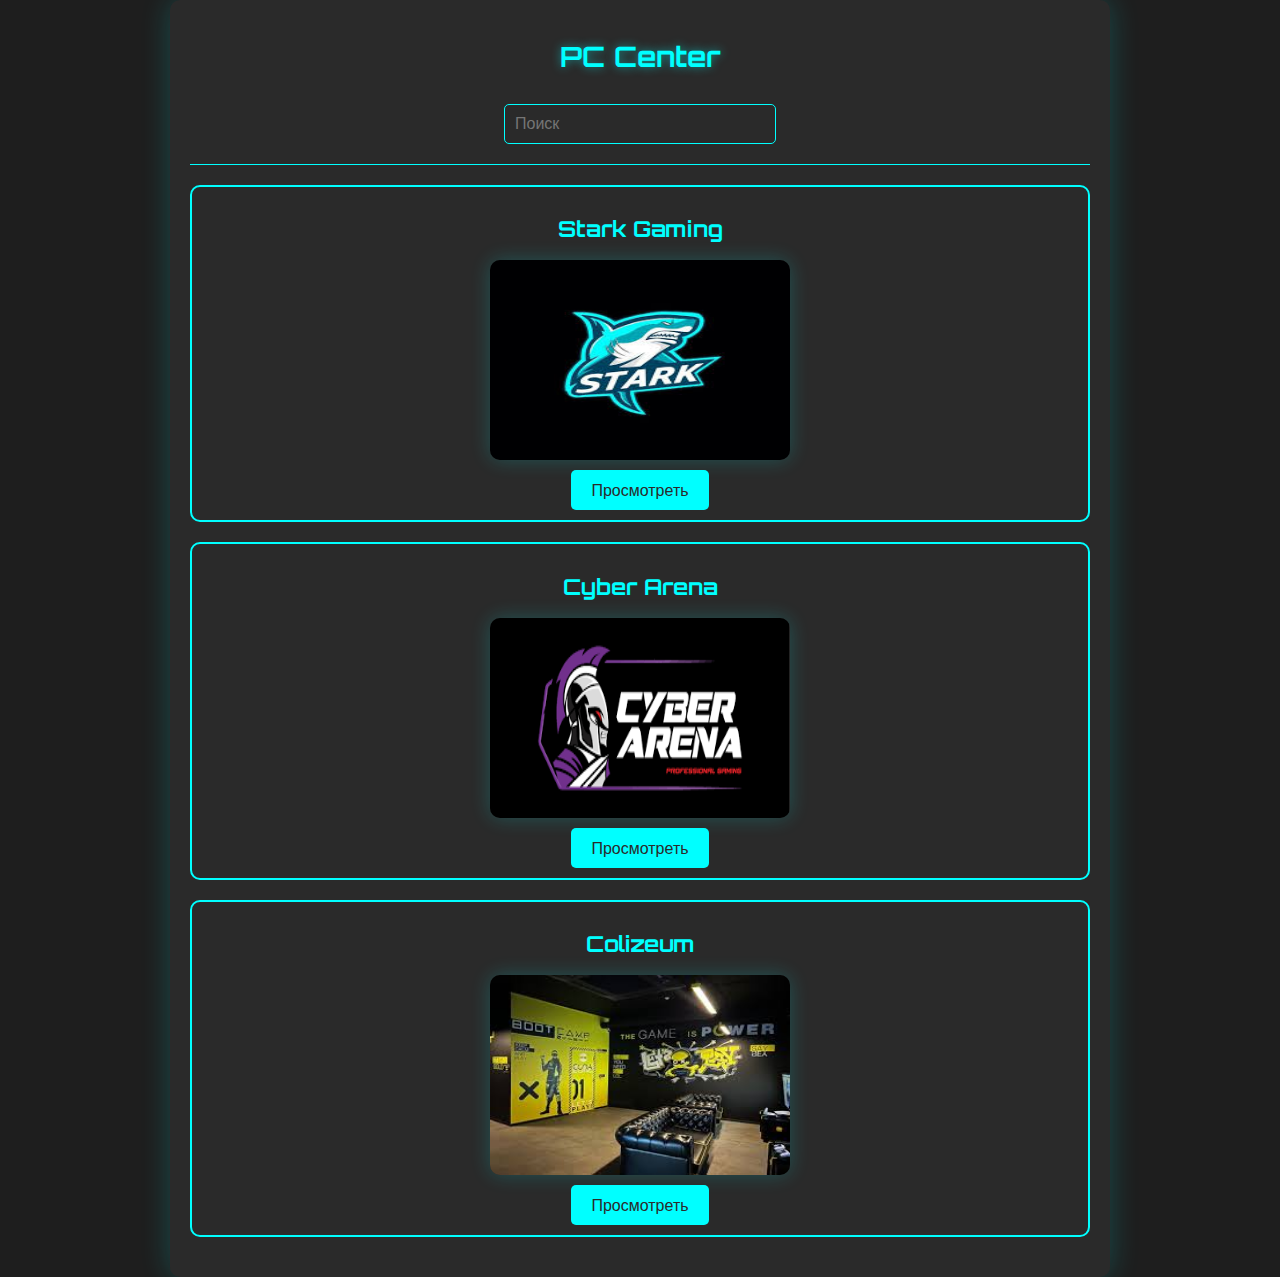
<file: index.html>
<!DOCTYPE html>
<html>
<head>
    <link href="https://fonts.googleapis.com/css2?family=Orbitron:wght@400;500;700&display=swap" rel="stylesheet">
    <link rel="stylesheet" type="text/css" href="css/style.css">
    <meta charset="utf-8">
    <meta name="viewport" content="width=device-width, initial-scale=1">
    <title>Главная страница</title>
</head>
<body>

    <div class="container">
        <div class="title">
            <h1>PC Center</h1>
        </div>

        <div class="search">
            <input type="text" id="searchInput" placeholder="Поиск">
        </div>

        <div class="line"></div>

        <div class="kitchen" id="restaurants">
            <h2>Stark Gaming</h2>
            <img src="img/stark.jpg" alt="Первый компьютерный клуб">
            <a href="1st_club.html">Просмотреть</a>
        </div>

        <div class="kitchen" id="restaurants">
            <h2>Cyber Arena</h2>
            <img src="img/cyber.png" alt="Второй компьютерный клуб">
            <a href="1st_club.html">Просмотреть</a>
        </div>

        <div class="kitchen" id="restaurants">
            <h2>Colizeum</h2>
            <img src="img/colizeum.jpg" alt="Третий компьютерный клуб">
            <a href="1st_club.html">Просмотреть</a>
        </div>
    </div>

    <script>
        function filterRestaurants() {
            var query = document.getElementById('searchInput').value.toLowerCase();
            var restaurants = document.getElementsByClassName('kitchen');

            for (var i = 0; i < restaurants.length; i++) {
                var restaurantName = restaurants[i].getElementsByTagName('h2')[0].innerText.toLowerCase();
                if (restaurantName.indexOf(query) > -1) {
                    restaurants[i].style.display = '';
                } else {
                    restaurants[i].style.display = 'none';
                }
            }
        }

        document.getElementById('searchInput').addEventListener('input', filterRestaurants);
    </script>

</body>
</html>
</file>
<file: css/style.css>
body {
    margin: 0;
    font-family: 'Orbitron', sans-serif;
    background-color: #1e1e1e;
    color: #f5f5f5;
}

.container {
    max-width: 900px;
    margin: 0 auto;
    padding: 20px;
    background-color: #2a2a2a;
    border-radius: 10px;
    box-shadow: 0px 0px 30px rgba(0, 255, 255, 0.2);
}

.title {
    text-align: center;
    margin-bottom: 30px;
}

.title h1 {
    font-size: 28px;
    color: #00ffff;
    text-shadow: 0 0 10px rgba(0, 255, 255, 0.5);
}

.line {
    height: 1px;
    background-color: #00ffff;
    margin: 20px 0;
}

.kitchen {
    text-align: center;
    margin-bottom: 20px;
    border: 2px solid #00ffff;
    border-radius: 10px;
    padding: 10px;
    transition: transform 0.3s;
}

.kitchen:hover {
    transform: scale(1.05);
}

.kitchen img {
    display: block;
    margin: 0 auto;
    width: 300px;
    height: 200px;
    margin-bottom: 10px;
    border-radius: 10px;
    box-shadow: 0 0 20px rgba(0, 255, 255, 0.2);
}

.kitchen h2 {
    font-size: 22px;
    color: #00ffff;
}

.kitchen a {
    display: inline-block;
    padding: 10px 20px;
    background-color: #00ffff;
    color: #2a2a2a;
    text-decoration: none;
    border-radius: 5px;
    transition: background-color 0.3s ease;
}

.kitchen a:hover {
    background-color: #008080;
}

.search {
    text-align: center;
    margin-bottom: 20px;
}

.search input[type="text"] {
    padding: 10px;
    border: 1px solid #00ffff;
    border-radius: 5px;
    font-size: 16px;
    width: 250px;
    background-color: #2a2a2a;
    color: #00ffff;
    transition: border-color 0.3s ease;
}

.search input[type="text"]:focus {
    border-color: #00ffff;
}

.back-link {
    display: block;
    text-align: center;
    margin-top: 20px;
    font-size: 16px;
    text-decoration: none;
    color: #00ffff;
    padding: 10px 20px;
    background-color: #2a2a2a;
    border-radius: 5px;
    transition: background-color 0.3s ease;
}

.back-link:hover {
    background-color: #008080;
}
</file>
